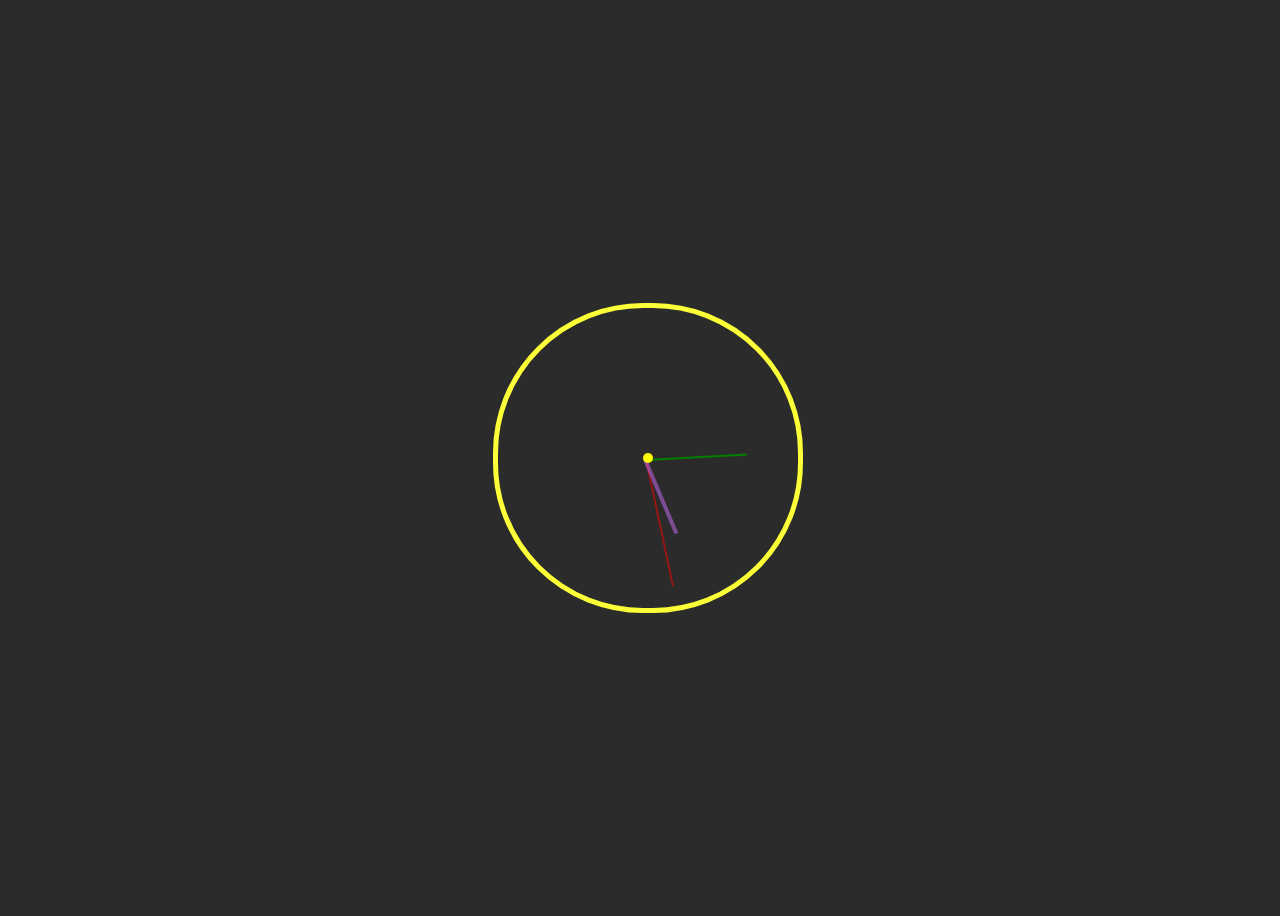
<file: Analog-clock/index.html>
<!DOCTYPE html>
<html lang="en">
  <head>
    <meta charset="UTF-8" />
    <meta http-equiv="X-UA-Compatible" content="IE=edge" />
    <meta name="viewport" content="width=device-width, initial-scale=1.0" />
    <title>Analog</title>
    <link rel="stylesheet" href="style.css" />
  </head>
  <body>
    <div class="clock">
      <div id="seconds-hand"></div>
      <div id="minutes-hand"></div>
      <div id="hours-hand"></div>
      <div id="center"></div>
    </div>

    <script src="script.js"></script>
  </body>
</html>
</file>
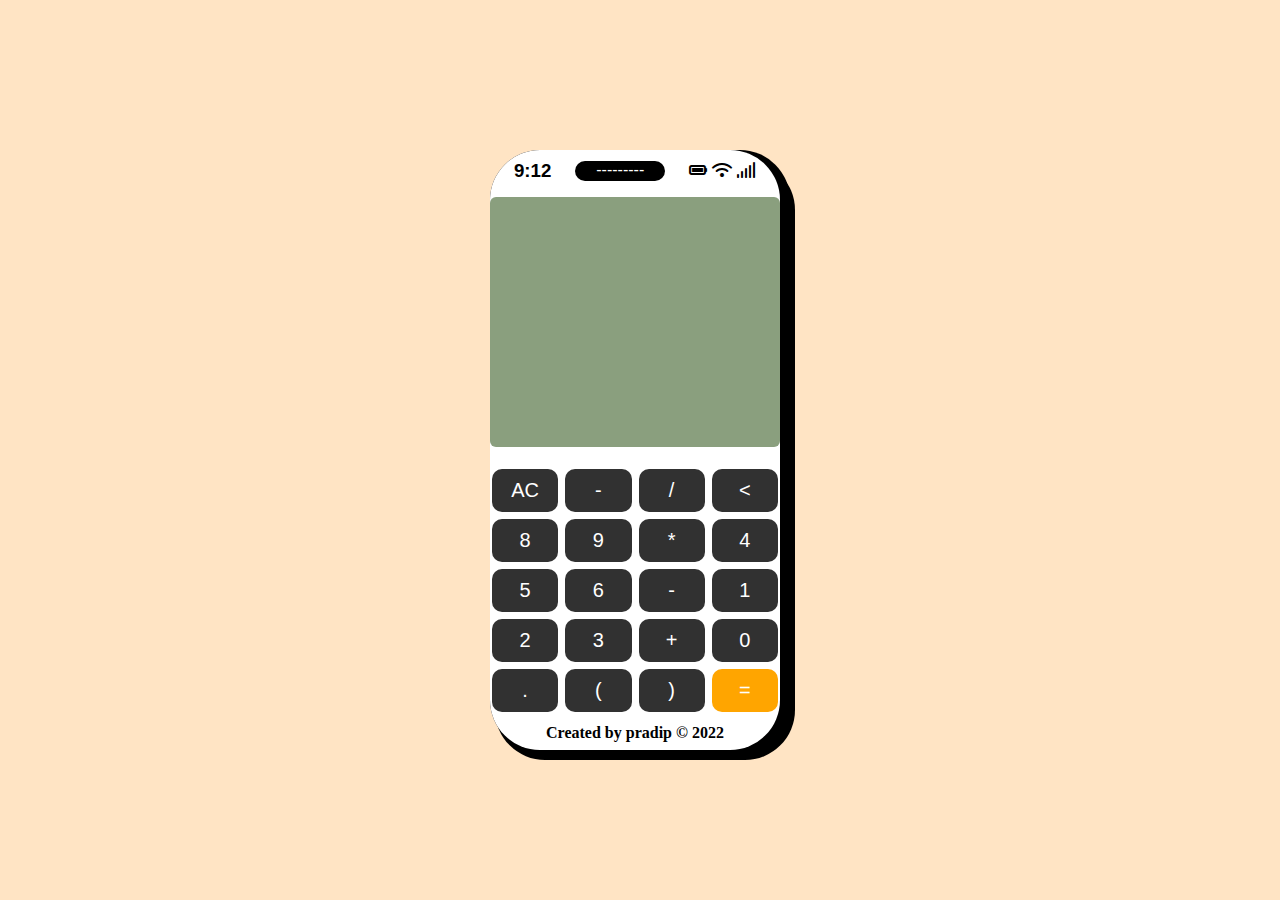
<file: calculator/index.html>
<!DOCTYPE html>
<html lang="en">
  <head>
    <meta charset="UTF-8" />
    <meta http-equiv="X-UA-Compatible" content="IE=edge" />
    <meta name="viewport" content="width=device-width, initial-scale=1.0" />
    <link rel="stylesheet" href="style.css" />
    <link rel="stylesheet" href="https://cdnjs.cloudflare.com/ajax/libs/font-awesome/6.2.0/css/all.min.css">
    <title>Calculator</title>
  </head>
  <body>
    <div class="container">
      
      <div class="wrapper">
        <div class="main-section">
          <div class="header">
            <h3>9:12</h2>
              <div class="nodge">
                ---------
              </div>
              <div class="icon">
                
                <i class="fa-solid fa-battery-full"></i>
               <i class="fa-solid fa-wifi"></i>
               <i class="fa-sharp fa-solid fa-signal"></i>
             

              </div>
          </div>
          <div class="main-bottom">
            <input type="text" class="input" autofocus>
            <div class="buttons">
              <div class="btn-item">AC</div>
              <div class="btn-item">-</div>
              <div class="btn-item">/</div>
              <div class="btn-item"><</div>
              <div class="btn-item">8</div>
              <div class="btn-item">9</div>
              <div class="btn-item">*</div>
              <div class="btn-item">4</div>
              <div class="btn-item">5</div>
              <div class="btn-item">6</div>
              <div class="btn-item">-</div>
              <div class="btn-item">1</div>
              <div class="btn-item">2</div>
              <div class="btn-item">3</div>
              <div class="btn-item">+</div>
              <div class="btn-item">0</div>
              <div class="btn-item">.</div>
              <div class="btn-item">(</div>
              <div class="btn-item">)</div>
              <div class="btn-item" id="equalbtn">=</div>
              
            </div>
          </div>
           <p class="copyright">Created by pradip © 2022</p>
        </div>
      </div>
     
    </div>
    <script src="script.js"></script>
  </body>
</html>
</file>
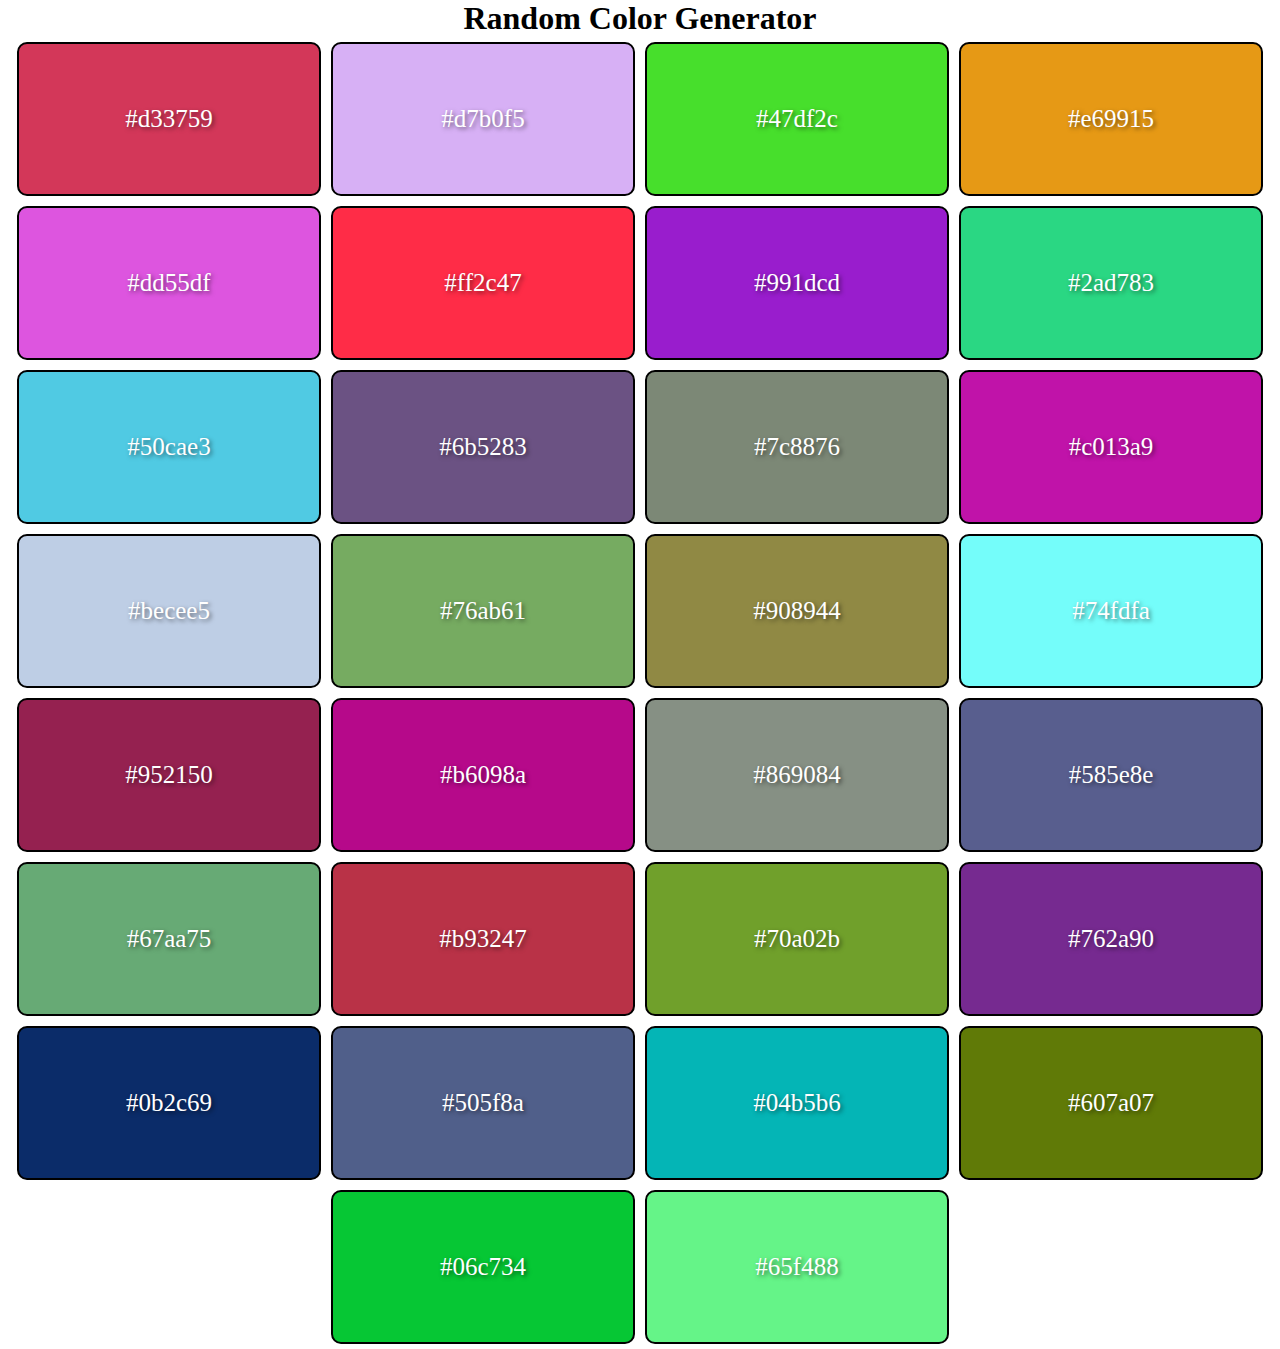
<file: color_generator/index.html>
<!DOCTYPE html>
<html lang="en">
  <head>
    <meta charset="UTF-8" />
    <meta http-equiv="X-UA-Compatible" content="IE=edge" />
    <meta name="viewport" content="width=device-width, initial-scale=1.0" />
    <title>Document</title>
    <link rel="stylesheet" href="style.css" />
  </head>
  <body>
    <h1>Random Color Generator</h1>
    <div class="container">
     
    <script src="script.js"></script>
  </body>
</html>
</file>
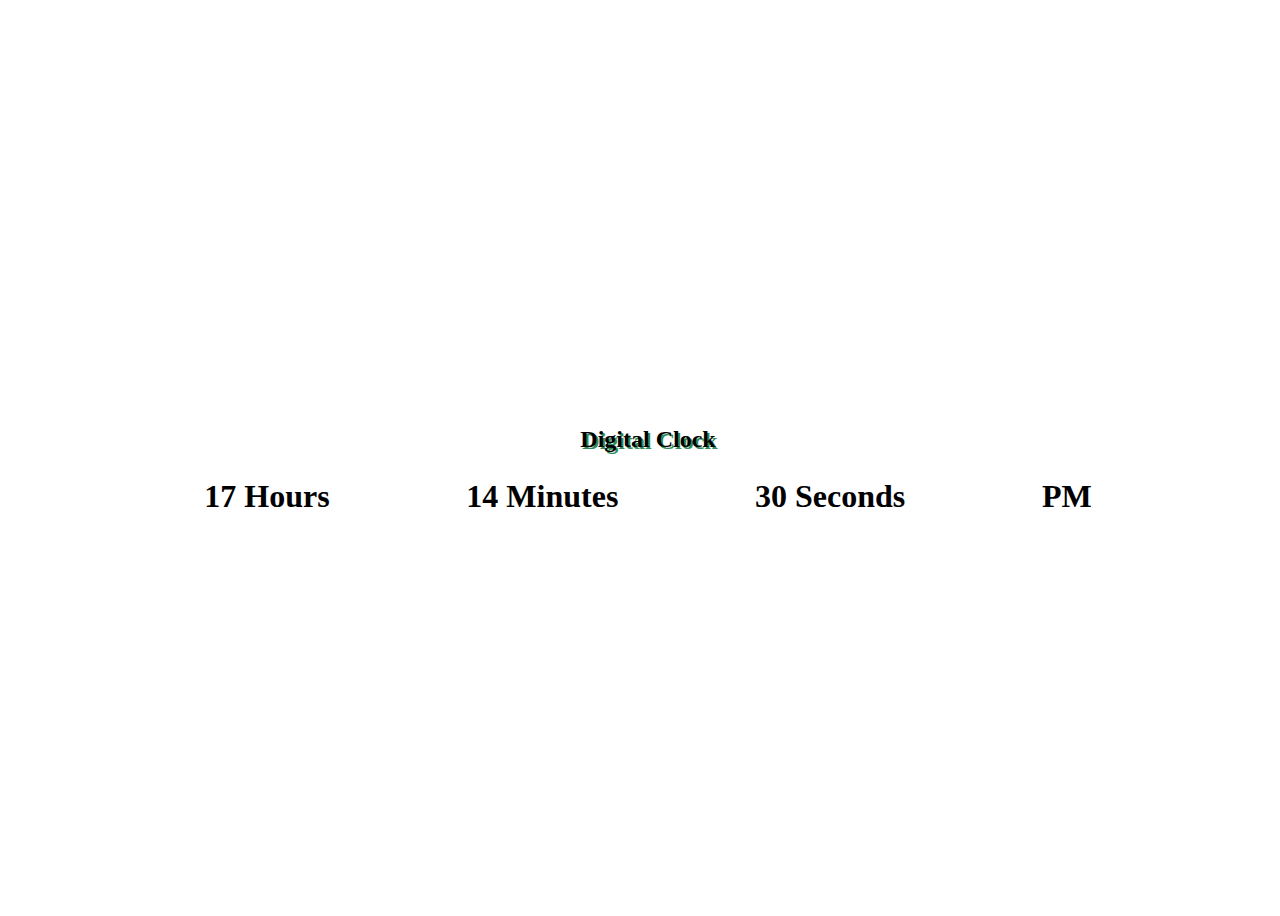
<file: digital_clock/index.html>
<!DOCTYPE html>
<html lang="en">
  <head>
    <meta charset="UTF-8" />
    <meta http-equiv="X-UA-Compatible" content="IE=edge" />
    <meta name="viewport" content="width=device-width, initial-scale=1.0" />
    <title>Digital clock</title>
  </head>
  <style>
    body {
      display: flex;
      justify-content: center;
      align-items: center;
      width: 100%;
      height: 100vh;
    }
    .container {
      width: 100%;
      max-width: 1024px;
      background: url("https://images.unsplash.com/photo-1530543787849-128d94430c6b?ixlib=rb-1.2.1&ixid=MnwxMjA3fDB8MHxzZWFyY2h8MjR8fGJhY2tncm91bmR8ZW58MHx8MHx8&auto=format&fit=crop&w=500&q=60");
      padding: 20px;
      background-repeat: no-repeat;
      background-size: cover;
    }
    .wrapper {
      display: flex;
      justify-content: space-around;
      font-size: 2rem;
      font-family: "Calculator";
      font-weight: 900;
    }
    h2 {
      text-align: center;
      padding: 5px;
      text-shadow: 2px 2px seagreen;
    }
  </style>
  <body>
    <div class="container">
      <h2>Digital Clock</h2>
      <div class="wrapper">
        <div>
          <span id="hour">00</span>
          <span class="text">Hours</span>
        </div>
        <div>
          <span id="minutes">00</span>
          <span class="text">Minutes</span>
        </div>
        <div>
          <span id="seconds">00</span>
          <span class="text">Seconds</span>
        </div>
        <div>
          <span id="ampm">PM</span>
        </div>
      </div>
    </div>

    <script src="script.js"></script>
  </body>
</html>
</file>
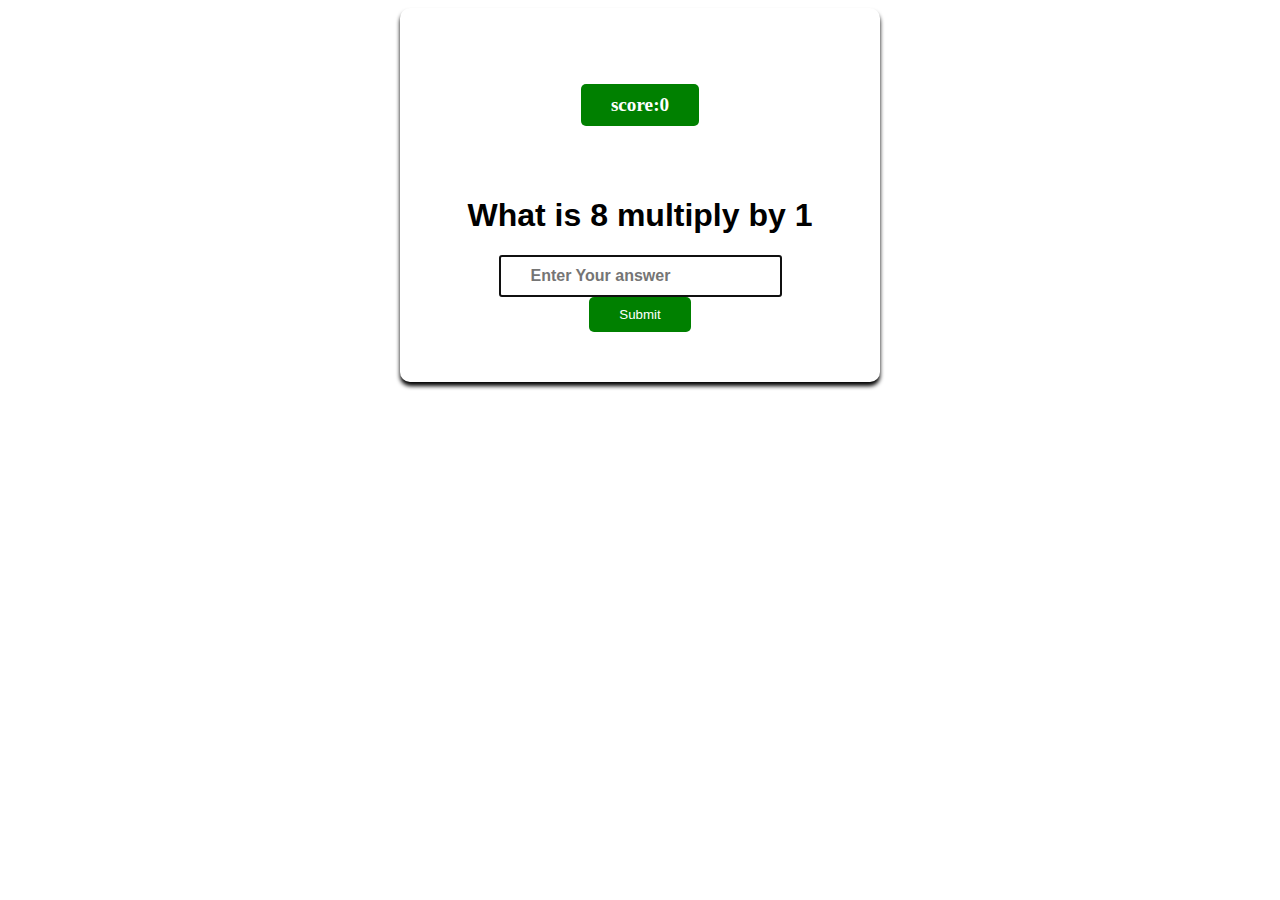
<file: multiplication/index.html>
<!DOCTYPE html>
<html lang="en">
  <head>
    <meta charset="UTF-8" />
    <meta http-equiv="X-UA-Compatible" content="IE=edge" />
    <meta name="viewport" content="width=device-width, initial-scale=1.0" />
    <title>Multiplication</title>
  </head>
  <style>
    form {
      background-image: url("https://images.unsplash.com/photo-1547623641-d2c56c03e2a7?ixlib=rb-1.2.1&ixid=MnwxMjA3fDB8MHxzZWFyY2h8Mzd8fGJhY2tncm91bmR8ZW58MHx8MHx8&auto=format&fit=crop&w=500&q=60");
      background-repeat: no-repeat;
      background-size: cover;
      text-align: center;
      width: 30%;
      margin: auto;
      padding: 50px;
      box-shadow: 0px 4px 4px #000;
      border-radius: 10px;
    }
    h1 {
      font-family: "Trebuchet MS", "Lucida Sans Unicode", "Lucida Grande",
        "Lucida Sans", Arial, sans-serif;
    }
    .score {
      font-size: 1.2rem;
      text-align: right;
      margin-bottom: 50px;
      display: inline-block;
      padding: 10px 30px;
      background-color: green;
      color: white;
      border: none;
      border-radius: 5px;
    }
    .input {
      padding: 10px 30px;
      font-size: 1rem;
      font-weight: 900;
    }
    .btn {
      padding: 10px 30px;
      background-color: green;
      color: white;
      border: none;
      border-radius: 5px;
    }
  </style>
  <body>
    <form class="form" id="form">
      <h4 class="score" id="score">score:0</h4>
      <h1 id="question">What is 1 Multiply by 1?</h1>
      <input
        type="text"
        class="input"
        id="input"
        placeholder="Enter Your answer"
        autofocus
        autocomplete="off"
      />
      <button type="submit" class="btn">Submit</button>
    </form>
    <script src="script.js"></script>
  </body>
</html>
</file>
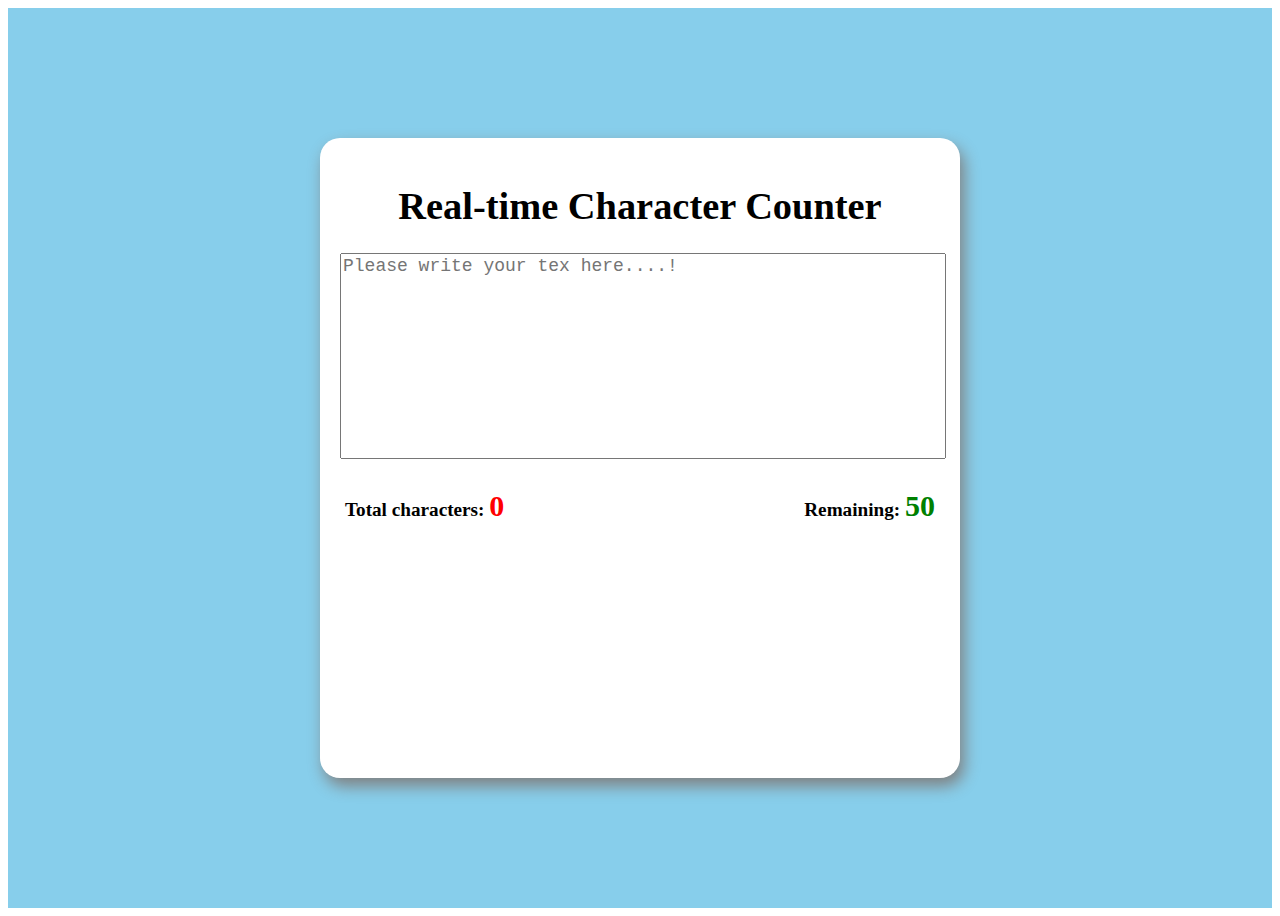
<file: word_counter/index.html>
<!DOCTYPE html>
<html lang="en">
  <head>
    <meta charset="UTF-8" />
    <meta http-equiv="X-UA-Compatible" content="IE=edge" />
    <meta name="viewport" content="width=device-width, initial-scale=1.0" />
    <title>Realtime character counter</title>
  </head>
  <style>
    .container {
      background-color: skyblue;
      width: 100%;
      height: 100vh;
      display: flex;
      justify-content: center;
      align-items: center;
    }
    .wrapper {
      background-color: white;
      height: 600px;
      width: 600px;
      border-radius: 20px;
      box-shadow: 4px 8px 16px grey;
      font-family: cursive;
      padding: 20px;
      text-align: center;
      font-weight: 900;
      font-size: 1.2rem;
    }
    .textarea {
      resize: none;
      font-size: 18px;
      width: 100%;
      outline: none;

      height: 200px;
    }
    .counter-container {
      display: flex;
      justify-content: space-between;
      padding: 5px;
    }
    .total-counter {
      color: red;
      font-size: 30px;
    }
    .remaining-counter {
      color: green;
      font-size: 30px;
    }
  </style>
  <body>
    <div class="container">
      <div class="wrapper">
        <h1>Real-time Character Counter</h1>
        <textarea
          class="textarea"
          maxlength="50"
          id="textarea"
          placeholder="Please write your tex here....!"
        ></textarea>
        <div class="counter-container">
          <p>Total characters: <span class="total-counter"></span></p>
          <p>Remaining: <span class="remaining-counter"></span></p>
        </div>
      </div>
    </div>

    <script src="script.js"></script>
  </body>
</html>
</file>
<file: Analog-clock/style.css>
body {
  display: flex;
  justify-content: center;
  align-items: center;
  height: 100vh;
  width: 100%;
  background-color: rgb(43, 43, 43);
}
.clock {
  height: 300px;
  width: 300px;
  border-radius: 150px;
  border: 5px solid rgb(252, 255, 55);
  position: absolute;
}
#seconds-hand {
  position: absolute;
  height: 130px;
  width: 2px;
  /* background-color: rgb(70, 255, 255); */
  background-color: red;
  left: 149px;
  bottom: 149px;
  opacity: 50%;
  transform-origin: 0 100%;
}
#minutes-hand {
  position: absolute;
  height: 100px;
  width: 2px;
  background-color: green;
  left: 149px;
  bottom: 149px;
  transform-origin: 0 100%;
}
#hours-hand {
  position: absolute;
  height: 80px;
  width: 4px;
  background-color: rgb(205, 112, 255);
  left: 149px;
  bottom: 149px;
  opacity: 50%;
  transform-origin: 0 100%;
}
#center {
  height: 10px;
  width: 10px;
  border-radius: 5px;
  background-color: yellow;
  position: absolute;
  left: 145px;
  bottom: 145px;
}
</file>
<file: calculator/style.css>
* {
  margin: 0;
  padding: 0;
  box-sizing: border-box;
  font-family: "Roboto", sans-serif;
}

body {
  background-color: bisque;
}

.container {
  width: 100%;
  height: 100vh;
  display: flex;
  justify-content: center;
  align-items: center;
}
.wrapper {
  background-color: black;
  height: 600px;
  width: 300px;
  border-radius: 50px;
  box-shadow: 5px 10px black;
}
.main-section {
  background-color: white;
  height: 600px;
  width: 290px;
  border-radius: 50px;
  position: relative;
}

.header {
  display: flex;
  justify-content: space-evenly;
  align-items: center;
  padding-top: 10px;
}
.nodge {
  background-color: black;
  height: 20px;
  width: 90px;
  border-radius: 50px;
  color: white;
  text-align: center;
}
.main-bottom {
  display: flex;
  flex-direction: column;
  justify-content: space-between;
  align-items: center;
  gap: 20px;
}
.input {
  font-family: "Calculator";
  width: 100%;
  height: 250px;
  text-align: end;
  font-size: 4rem;
  outline: none;
  border: none;
  background-color: #8a9f7e;
  border-radius: 6px;
  font-weight: 900;
  margin-top: 15px;
  padding: 4px;
}
.buttons {
  display: grid;
  grid-template-columns: repeat(4, 1fr);
  width: 100%;
  justify-content: center;
  align-items: center;
  text-align: center;
  gap: 7px;
  font-size: 20px;
  padding: 2px;
}
.btn-item {
  color: white;
  background-color: #313131;
  padding: 10px;
  border-radius: 10px;
}
#equalbtn {
  background-color: orange;
}
.copyright {
  font-family: "Calculator";
  text-align: center;
  margin-top: 10px;
  font-weight: 900;
}
</file>
<file: color_generator/style.css>
* {
  margin: 0;
  padding: 0;
  font-family: cursive;
}
h1 {
  text-align: center;
}

.container {
  display: flex;
  flex-wrap: wrap;
  justify-content: center;
}
.color-container {
  background-color: orange;
  width: 300px;
  height: 150px;
  color: white;
  margin: 5px;
  display: flex;
  justify-content: center;
  align-items: center;
  font-size: 25px;
  text-shadow: 2px 2px 4px rgba(0, 0, 0, 0.5);
  border: 2px solid black;
  border-radius: 10px;
}
</file>
